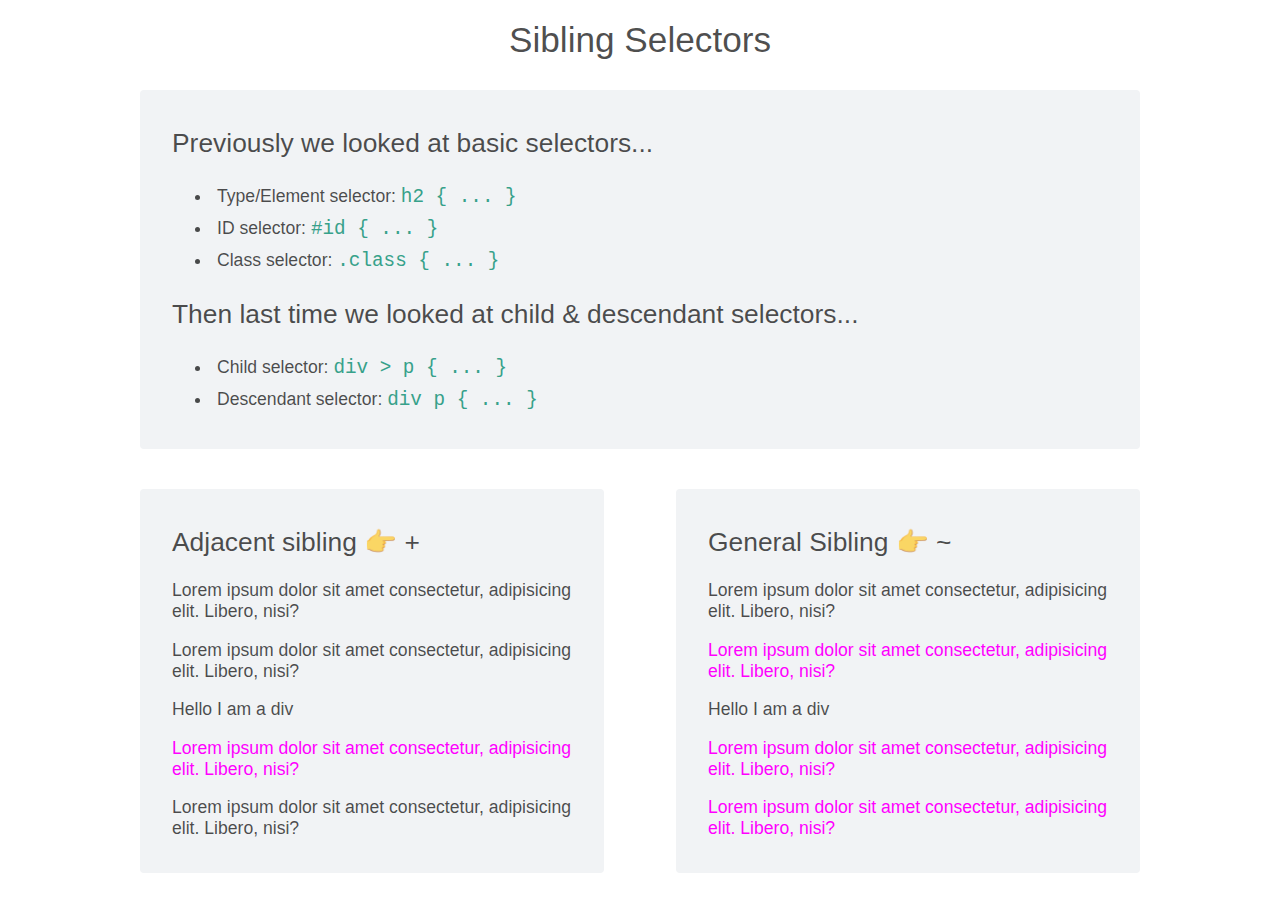
<file: end/index.html>
<!DOCTYPE html>
<html lang="en">

<head>
  <meta charset="UTF-8">
  <meta name="viewport" content="width=device-width, initial-scale=1.0">
  <meta http-equiv="X-UA-Compatible" content="ie=edge">
  <title>Sibling Selectors</title>
  <link rel="stylesheet" href="style.css">
  <link rel="stylesheet" href="selectors.css">
</head>

<body>
  <div class="container">
    <h1>Sibling Selectors</h1>

    <section class='last-time'>
      <h2>Previously we looked at basic selectors...</h2>
      <div>
        <ul>
          <li><a href="https://developer.mozilla.org/en-US/docs/Web/CSS/Type_selectors">Type/Element selector:
              <code> h2 { ... }</code></a></li>
          <li><a href="https://developer.mozilla.org/en-US/docs/Web/CSS/ID_selectors">ID selector:
              <code> #id { ... }</code> </a></li>
          <li><a href="https://developer.mozilla.org/en-US/docs/Web/CSS/Class_selectors">Class selector:
              <code> .class { ... }</code></a></li>
        </ul>
      </div>
      <div>
        <h2>Then last time we looked at child & descendant selectors...</h2>
        <ul>
          <li>
            <a href="https://developer.mozilla.org/en-US/docs/Web/CSS/Child_combinator">Child selector:
              <code> div > p { ... }</code>
            </a>
          </li>
          <li>
            <a href="https://developer.mozilla.org/en-US/docs/Web/CSS/Descendant_combinator">Descendant selector:
              <code> div p { ... }</code> 
            </a>
        </li>
        </ul>
      </div>
    </section>

    <!-- adjacent sibling -->
    <section class="adjacent-sibling">
      <h2>Adjacent sibling 👉 &plus;</h2>
      <p>Lorem ipsum dolor sit amet consectetur, adipisicing elit. Libero, nisi?</p>
      <p>Lorem ipsum dolor sit amet consectetur, adipisicing elit. Libero, nisi?</p>
      <div>Hello I am a div</div>
      <p>Lorem ipsum dolor sit amet consectetur, adipisicing elit. Libero, nisi?</p>
      <p>Lorem ipsum dolor sit amet consectetur, adipisicing elit. Libero, nisi?</p>
    </section>

    <!-- general sibling -->
    <section class="general-sibling">
      <h2>General Sibling 👉 ~ </h2>
      <p>Lorem ipsum dolor sit amet consectetur, adipisicing elit. Libero, nisi?</p>
      <p>Lorem ipsum dolor sit amet consectetur, adipisicing elit. Libero, nisi?</p>
      <div>Hello I am a div</div>
      <p>Lorem ipsum dolor sit amet consectetur, adipisicing elit. Libero, nisi?</p>
      <p>Lorem ipsum dolor sit amet consectetur, adipisicing elit. Libero, nisi?</p>
    </section>
  </div>
</body>

</html>
</file>
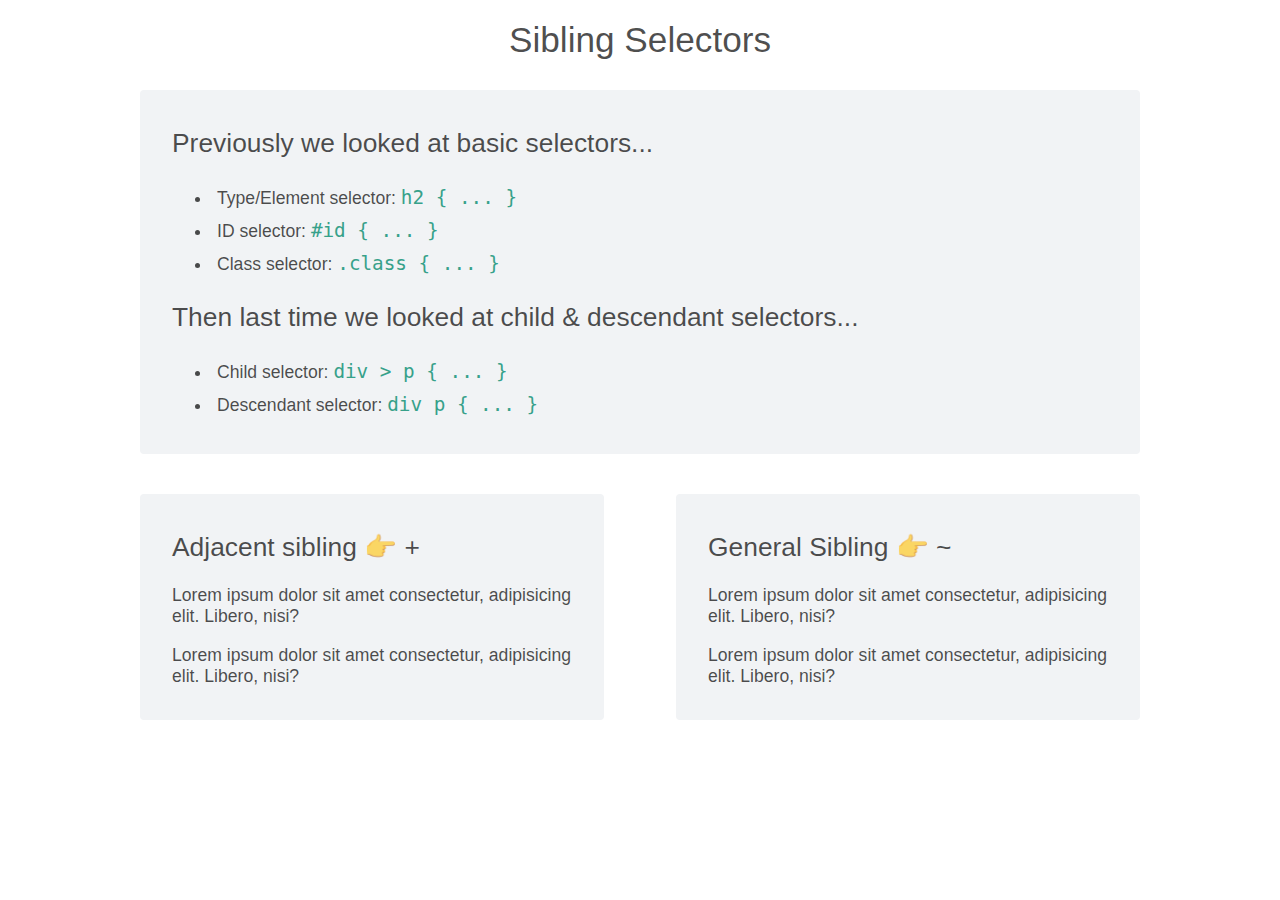
<file: start/index.html>
<!DOCTYPE html>
<html lang="en">

<head>
  <meta charset="UTF-8">
  <meta name="viewport" content="width=device-width, initial-scale=1.0">
  <meta http-equiv="X-UA-Compatible" content="ie=edge">
  <title>Sibling Selectors</title>
  <link rel="stylesheet" href="style.css">
  <link rel="stylesheet" href="selectors.css">
</head>

<body>
  <div class="container">
    <h1>Sibling Selectors</h1>

    <section class='last-time'>
      <h2>Previously we looked at basic selectors...</h2>
      <div>
        <ul>
          <li><a href="https://developer.mozilla.org/en-US/docs/Web/CSS/Type_selectors">Type/Element selector:
              <code> h2 { ... }</code></a></li>
          <li><a href="https://developer.mozilla.org/en-US/docs/Web/CSS/ID_selectors">ID selector:
              <code> #id { ... }</code> </a></li>
          <li><a href="https://developer.mozilla.org/en-US/docs/Web/CSS/Class_selectors">Class selector:
              <code> .class { ... }</code></a></li>
        </ul>
      </div>
      <div>
        <h2>Then last time we looked at child & descendant selectors...</h2>
        <ul>
          <li>
            <a href="https://developer.mozilla.org/en-US/docs/Web/CSS/Child_combinator">Child selector:
              <code> div > p { ... }</code>
            </a>
          </li>
          <li>
            <a href="https://developer.mozilla.org/en-US/docs/Web/CSS/Descendant_combinator">Descendant selector:
              <code> div p { ... }</code> 
            </a>
        </li>
        </ul>
      </div>
    </section>

    <!-- adjacent sibling -->
    <section class="adjacent-sibling">
      <h2>Adjacent sibling 👉 &plus;</h2>
      <p>Lorem ipsum dolor sit amet consectetur, adipisicing elit. Libero, nisi?</p>
      <p>Lorem ipsum dolor sit amet consectetur, adipisicing elit. Libero, nisi?</p>
    </section>
    
    <!-- general sibling -->
    <section class="general-sibling">
      <h2>General Sibling 👉 ~ </h2>
      <p>Lorem ipsum dolor sit amet consectetur, adipisicing elit. Libero, nisi?</p>
      <p>Lorem ipsum dolor sit amet consectetur, adipisicing elit. Libero, nisi?</p>
    </section>
  </div>
</body>
</html>
</file>
<file: end/style.css>
body {
	font-family: Graphik, -apple-system, BlinkMacSystemFont, "Segoe UI", Roboto, Oxygen, Ubuntu, Cantarell, "Fira Sans",
		"Droid Sans", "Helvetica Neue", sans-serif;
	font-weight: 400;
	-webkit-font-smoothing: antialiased;
	-moz-osx-font-smoothing: grayscale;
	margin: 0;
	padding: 0;
	color: rgba(0, 0, 0, 0.7);
	font-size: 110%;
}

h1,
h2 {
	font-weight: 400;
}

h1 {
	margin: 0 auto 10px;
}

a {
	display: block;
}

section {
	background-color: #f1f3f5;
	width: 40%;
	margin: 20px 0;
	padding: 1rem 2rem;
	border-radius: 4px;
}

.container {
	display: flex;
	flex-wrap: wrap;
	justify-content: space-between;
	width: 90%;
	max-width: 1000px;
	margin: 20px auto;
}

.last-time {
	width: 100%;
	display: block;
}
.last-time li {
	padding: 5px;
}

.last-time a {
	color: rgba(0, 0, 0, 0.7);
	text-decoration: none;
}

.last-time a:hover {
	color: #37a18a;
}

.last-time code {
	color: #37a18a;
	font-size: 135%;
}
</file>
<file: end/selectors.css>
/* Adjacent siblings */
.adjacent-sibling div + p {
	color: magenta;
}

/* General siblings */
.general-sibling p ~ p {
	color: magenta;
}

/* .container > h1 ~ section {
	border: 1px solid #333;
} */
</file>
<file: start/style.css>
body {
	font-family: Graphik, -apple-system, BlinkMacSystemFont, "Segoe UI", Roboto, Oxygen, Ubuntu, Cantarell, "Fira Sans",
		"Droid Sans", "Helvetica Neue", sans-serif;
	font-weight: 400;
	-webkit-font-smoothing: antialiased;
	-moz-osx-font-smoothing: grayscale;
	margin: 0;
	padding: 0;
	color: rgba(0, 0, 0, 0.7);
	font-size: 110%;
}

h1,
h2 {
	font-weight: 400;
}

h1 {
	margin: 0 auto 10px;
}

a {
	display: block;
}

section {
	background-color: #f1f3f5;
	width: 40%;
	margin: 20px 0;
	padding: 1rem 2rem;
	border-radius: 4px;
}

.container {
	display: flex;
	flex-wrap: wrap;
	justify-content: space-between;
	width: 90%;
	max-width: 1000px;
	margin: 20px auto;
}

.last-time {
	width: 100%;
	display: block;
}
.last-time li {
	padding: 5px;
}

.last-time a {
	color: rgba(0, 0, 0, 0.7);
	text-decoration: none;
}

.last-time a:hover {
	color: #37a18a;
}

.last-time code {
	color: #37a18a;
	font-size: 135%;
}
</file>
<file: start/selectors.css>
/* Adjacent siblings */

/* General siblings */
</file>
